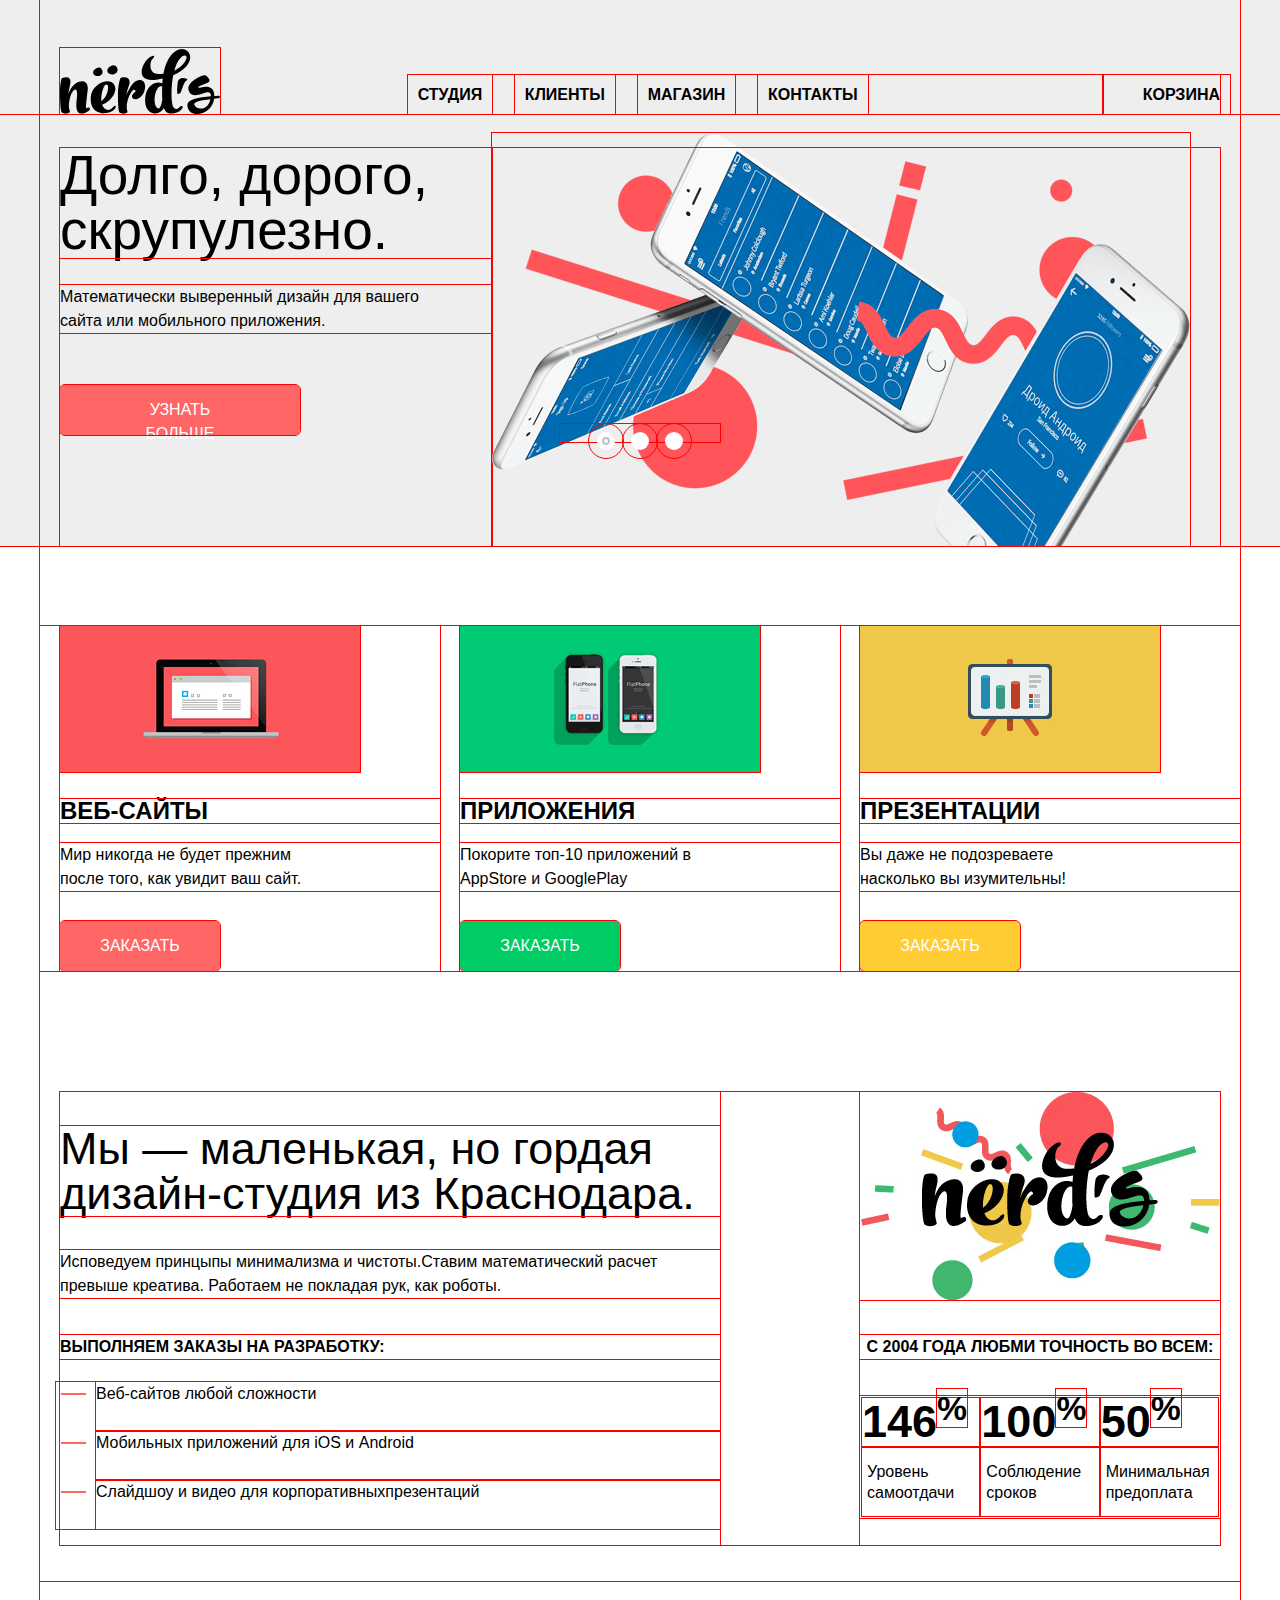
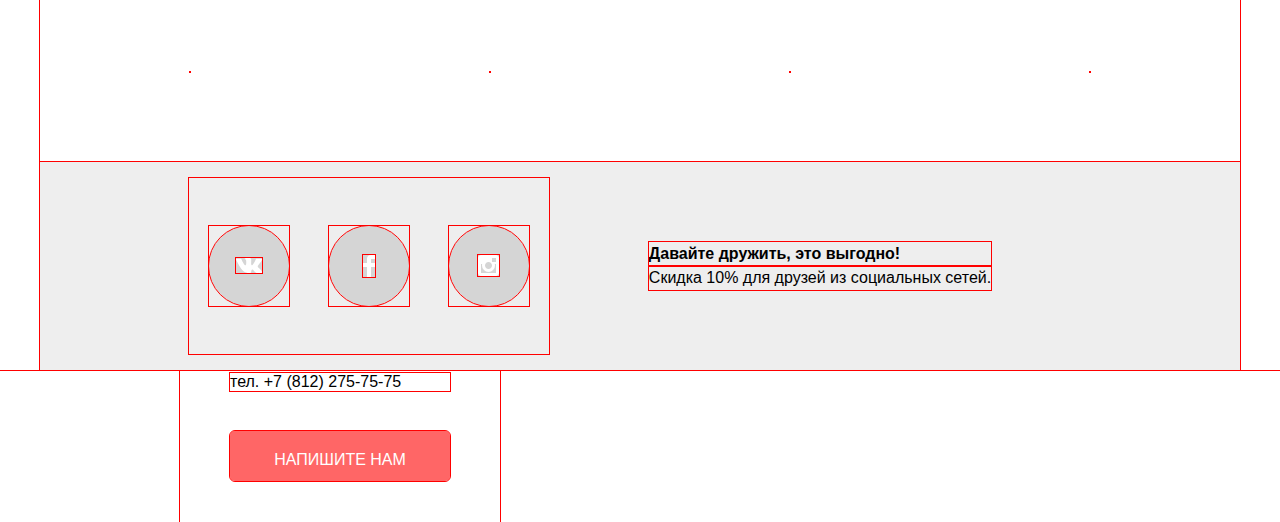
<file: index.html>
<!DOCTYPE html>
<html lang="ru">
  <head>
    <meta charset="utf-8">
    <link href="fonts/roboto-regular.woff2" type="font/woff2" rel="preload" as="font" crossorigin="anonymous">
    <link href="fonts/robotomedium.woff2" type="font/woff2" rel="preload" as="font" crossorigin="anonymous">
    <link href="fonts/robotobold.woff2" type="font/woff2" rel="preload" as="font" crossorigin="anonymous">
    <link href="css/normalize.css" rel="stylesheet">
    <link href="css/style.css" rel="stylesheet">
    <meta name="format-detection" content="telephone=no">
    <meta name="SKYPE_TOOLBAR" content="SKYPE_TOOLBAR_PARSER_COMPATIBLE">
    <title>HTML Academy: Нёрдс</title>
  </head>
  <body>
    <div class="wrapper">
      <header class="header container">
        <img src="img/nerds-logo.svg" alt="Nerds Logo">
        <nav class="nav">
          <ul class="nav__header nav__site">
            <li><a href="#">Студия</a></li>
            <li><a href="#">Клиенты</a></li>
            <li><a href="catalog.html">Магазин</a></li>
            <li><a href="#">Контакты</a></li>
          </ul>
          <ul class="nav__header nav__cart">
            <li><a href="#">Корзина</a></li>
          </ul>
        </nav>
      </header>
    </div>

    <div class="wrapper">
      <section class="slider container">
        <h2 class="visually-hidden">Перечислим-ка наши принцыпы:</h2>
        <input class="visually-hidden" type="radio" id="product-1" name="toggle" checked>
        <input class="visually-hidden" type="radio" id="product-2" name="toggle">
        <input class="visually-hidden" type="radio" id="product-3" name="toggle">
        <div class="slider-controls">
          <label class="slider-controls-item slider-controls-item--1" for="product-1">Первый</label>
          <label class="slider-controls-item slider-controls-item--2" for="product-2">Второй</label>
          <label class="slider-controls-item slider-controls-item--3" for="product-3">Третий</label>
        </div>

        <article class="slider__slide slider__slide--1">
          <div>
            <h3>Долго, дорого, скрупулезно.</h3>
            <p>Математически выверенный дизайн для вашего сайта или мобильного приложения.</p>
            <a class="btn" href="#">Узнать больше</a>
          </div>
          <img src="img/slide1.png" alt="slide1" width="698" height="413">
        </article>

        <article class="slider__slide slider__slide--2">
          <div>
            <h3>Любим математику как никто другой.</h3>
            <p>Никакого креатива, только математические формулы  для расчета идеальных пропорций.</p>
            <a class="btn" href="#">Узнать больше</a>
          </div>
          <img src="img/slide2.png" alt="slide2" width="663" height="430">
        </article>

        <article class="slider__slide slider__slide--3">
          <div>
            <h3>Только ночь, только хардкор</h3>
            <p>Работать днем, как все? Мы против этого. Ближе к полуночи работа только начинается.</p>
            <a class="btn" href="#">Узнать больше</a>
          </div>
          <img src="img/slide3.png" alt="slide3" width="759" height="411">
        </article>

      </section>
    </div>

    <main class="main">
      <section class="we-do">
        <h2 class="visually-hidden">Что мы вообще делаем:</h2>
        <article class="we-do__what">
          <img src="img/illustration-1.png" alt="Уникальный дизайн!!!!" width="300" height="146">
          <h4>Веб-сайты</h4>
          <p>Мир никогда не будет прежним после того, как увидит ваш сайт.</p>
          <a class="btn" href="#">Заказать</a>
        </article>
        <article class="we-do__what">
          <img src="img/illustration-2.png" alt="Уникальный приложение!!!!" width="300" height="146">
          <h4>Приложения</h4>
          <p>Покорите топ-10 приложений в AppStore и GooglePlay</p>
          <a class="btn btn__app" href="#">Заказать</a>
        </article>
        <article class="we-do__what">
          <img src="img/illustration-3.png" alt="Уникальный презентация!!!!" width="300" height="146">
          <h4>Презентации</h4>
          <p>Вы даже не подозреваете насколько вы изумительны!</p>
          <a class="btn btn__pres" href="#">Заказать</a>
        </article>
      </section>

      <section class="about-us">
        <h5 class="visually-hidden">Что мы умеем</h5>
        <article class="about-us__details">
          <h3>Мы &mdash; маленькая, но гордая дизайн-студия из Краснодара.</h3>
          <p>Исповедуем принцыпы минимализма и чистоты.Ставим математический расчет превыше креатива. Работаем не покладая рук, как роботы.</p>
            <div>
              <h6>Выполняем заказы на разработку:</h6>
            <ul>
              <li>Веб-сайтов любой сложности</li>
              <li>Мобильных приложений для iOS и Android</li>
              <li>Слайдшоу и видео для корпоративныхпрезентаций</li>
            </ul>
          </div>
        </article>
        <section class="about-us__dedication">
          <img src="img/nerds-illustration.png" alt="Логотип Нёрдс №2" width="360" height="208">
          <h6>С 2004 года любми точность во всем:</h6>
          <table>
            <tr>
              <th>146<sup>&#37;</sup></th>
              <th>100<sup>&#37;</sup></th>
              <th>50<sup>&#37;</sup></th>
            </tr>
            <tr>
              <td>Уровень самоотдачи</td>
              <td>Соблюдение сроков</td>
              <td>Минимальная предоплата</td>
            </tr>
          </table>
        </section>
      </section>

      <section class="portfolio">
        <h5 class="visually-hidden">Our projects:</h5>
        <a class="portfolio__item portfolio__item--htmla" href="#"></a>
        <a class="portfolio__item portfolio__item--barber" href="#"></a>
        <a class="portfolio__item portfolio__item--pink" href="#"></a>
        <a class="portfolio__item portfolio__item--mishka" href="#"></a>
      </section>
    </main>

    <footer class="footer container">
      <h2 class="visually-hidden">Подвал сайта: где мы и как с нами связаться</h2>

      <section class="footer__map">
        <!-- <iframe src="https://www.google.com/maps/embed?pb=!1m14!1m8!1m3!1d3997.286304334932!2d30.323040340197753!3d59.93806332403565!3m2!1i1024!2i768!4f13.1!3m3!1m2!1s0x4696310fca5ba729%3A0xea9c53d4493c879f!2z0JHQvtC70YzRiNCw0Y8g0JrQvtC90Y7RiNC10L3QvdCw0Y8g0YPQuy4sIDE5LCDQodCw0L3QutGCLdCf0LXRgtC10YDQsdGD0YDQsywgMTkxMTg2!5e0!3m2!1sru!2sru!4v1424780846523" width="1440" height="416" style="border:0" allowfullscreen></iframe> -->
        <!-- <div class="footer__map-responsive"> -->
          <!-- <div style="overflow:hidden;width: 100%;position: relative;"><iframe width="100%" height="440" src="https://maps.google.com/maps?width=700&amp;height=440&amp;hl=en&amp;q=Moscow%2C%20Russia+(%D0%9D%D0%B0%D0%B7%D0%B2%D0%B0%D0%BD%D0%B8%D0%B5)&amp;ie=UTF8&amp;t=&amp;z=10&amp;iwloc=B&amp;output=embed" frameborder="0" scrolling="no" marginheight="0" marginwidth="0"></iframe><div style="position: absolute;width: 80%;bottom: 10px;left: 0;right: 0;margin-left: auto;margin-right: auto;color: #000;text-align: center;"><small style="line-height: 1.8;font-size: 2px;background: #fff;">Powered by <a href="https://embedgooglemaps.com/ru/">embedgooglemaps RU</a> & <a href="https://iamsterdamcard.it">iamsterdam card.it</a></small></div><style>#gmap_canvas img{max-width:none!important;background:none!important}</style></div><br />
        </div> -->
        <div class="wrapper contacts-container">
          <div class="footer__address">
            <h6>Nёrds Design Studio</h6>
            <p>191186, Санкт-Петербург,</p>
            <p>ул Б. Конюшенная, д, 19/8</p>
            <a>тел. +7 (812) 275-75-75</a>
            <a class="btn" href="https://htmlacademy.ru/contacts">Напишите нам</a>
          </div>
        </div>
        <!-- <img src="img/bg_map.png" alt="map" width="1440" height="416"> -->





      </section>
      <div class="wrapper">
        <ul class="footer__social">
          <li><a href="https://vk.com/htmlacademy" target="_blank" aria-label="Наша страница вконтакте"><img src="img/vk-icon.svg" alt="Vkontakte"></a></li>
          <li><a href="https://www.facebook.com/htmlacademy" target="_blank" aria-label="Наша страница в фейсбуке"><img src="img/fb-icon.svg" alt="Facebook"></a></li>
          <li><a href="https://www.instagram.com/htmlacademy/" target="_blank" aria-label="Наша страница в инстаграмме"><img src="img/insta-icon.svg" alt="Instagram"></a></li>
        </ul>
        <div class="footer__slogan">
          <b>Давайте дружить, это выгодно!</b>
          <span>Скидка 10% для друзей из социальных сетей.</span>
        </div>
      </div>
    </footer>

    <div class="popup write-us">
      <h3>Напишите нам</h3>
      <form class="popup-form" action="https://echo.htmlacademy.ru" method="post">
        <label class="in-popup-form">Ваше имя:
          <input type="text" name="name" placeholder="Представьтесь, пожалуйста">
        </label>
        <label class="in-popup-form">Ваш e-mail:
          <input type="email" name="email" placeholder="Для отправки ответа">
        </label>
        <label class="in-popup_text">Текст письма:
          <textarea name="emailtext" rows="3" cols="40" placeholder="В свободной форме"></textarea>
        </label>
        <button class="btn" type="submit" name="write-us">Отправить</button>
      </form>
      <button class="btn-close" type="button" name="close">Закрыть</button>
    </div>

  </body>
</html>
</file>
<file: css/style.css>
/* Шрифты */
@font-face {
  font-family: 'robotoregular';
  src: local('Roboto regular'), local('Roboto-regular');
  src: url('roboto-regular.woff2') format('woff2'),
       url('roboto-regular.woff') format('woff');
  font-weight: 400;
  font-style: normal;
  font-display: swap;
}
@font-face {
  font-family: 'robotomedium';
  src: local('Roboto Medium'), local('Roboto-Medium');
  src: url('roboto-medium.woff2') format('woff2'),
       url('roboto-medium.woff') format('woff');
  font-weight: 500;
  font-style: normal;
  font-display: swap;
}
@font-face {
  font-family: 'robotobold';
  src: local('Roboto Bold'), local('Roboto-Bold');
  src: url('roboto-bold.woff2') format('woff2'),
       url('roboto-bold.woff') format('woff');
  font-weight: 700;
  font-style: normal;
  font-display: swap;
}

/* Глобальные теги */
* {
  outline: 1px solid red;
}

html,
body {
  margin: 0 auto;
  display: flex;
  justify-content: center;
  flex-wrap: wrap;
  padding: 0;
  background-color: #fff;
  font-family: Roboto, Arial, sans-serif;
  font-size: 16px;
  line-height: 24px;
  font-weight: 400;
  color: #000;
}

a {
  text-decoration: none;
  color: #000;
}
img {
  max-width: 100%;
  height: auto;
}

h1 {
  font-size: 55px;
  font-weight: 400;
}

h2 {
  font-size: 55px;
  font-weight: 400;
}

h5 {
  font-size: 18px;
  font-weight: 400;
}

.visually-hidden {
  position: absolute;
  width: 1px;
  height: 1px;
  clip: rect(0, 0, 0, 0);
}
.wrapper {
  width: 100%;
  background-color: #eeeeee;
  display: flex;
  justify-content: center;
  position: relative;
}
/* Шапка сайта */
.container {
  min-width: 1200px;
  margin: 0 auto;
  box-sizing: border-box;
  display: flex;
  justify-content: space-between;
}
.header {
  min-width: 1200px;
  margin: 0 auto;
  box-sizing: border-box;
  display: flex;
  justify-content: space-between;
  padding: 48px 20px 0px 20px;
}

/* Навигацыя в шапке */
.nav {
  display: flex;
  margin-top: 27px;
}
.nav__header,
.catalog__sorting--type,
.catalog__sorting--arrow {
  margin: 0;
  padding: 0;
  list-style: none;
  display: flex;
  justify-content: space-between;
}
.nav__header li {
  display: inline-block;
}
.nav__header a {
  display: block;
  padding: 8px 10px;
  text-transform: uppercase;
  font-weight: 700;
}
.nav__header a:hover {
  color: #e74246;
}
.nav__header a:active {
  color: #000;
  border-bottom: 1px solid #e74246;
}
.nav__header--current {

}
.nav__site {
  padding-right: 235px;
  width: 460px;
}
.nav__cart a {
  padding-left: 40px;
  margin-right: -10px;
}

/* Слайдер */
.slider {
  box-sizing: border-box;
  margin: 0 auto;
  width: 1200px;
  background-color:#eee;
  padding: 33px 20px 0px 20px;
  min-height: 430px;
  display: flex;
  justify-content: space-between;
  flex-wrap: wrap;
}

/* Переключалка слайдов */
.slider-controls {
  position: absolute;
  left: 50%;
  bottom: 104px;
  z-index: 1;
  width: 160px;
  height: 18px;
  text-align: center;
  font-size: 0;
  transform: translateX(-50%);
}

.slider-controls label {
  position: relative;
  display: inline-block;
  width: 18px;
  height: 18px;
  padding: 8px;
  border-radius: 50%;
  cursor: pointer;
}

.slider-controls label::after {
  content: "";
  position: absolute;
  top: 8px;
  left: 8px;
  z-index: 1;
  width: 18px;
  height: 18px;
  background: #ffffff;
  border-radius: 50%;
}
/* страницы слайда */
.slider__slide {
  display: none;
  padding: 0;
}
.slider__slide img {
  margin-top: -15px;
  margin-right: 30px;
  background-repeat: no-repeat;
}
.slider h3 {
  max-width: 600px;
  margin: 0;
  margin-bottom: 27px;
  font-size: 55px;
  line-height: 55px;
  font-weight: 500;
}
#product-1:checked ~ .slider__slide.slider__slide--1 {
  display: flex;
}

#product-2:checked ~ .slider__slide.slider__slide--2 {
  display: flex;
}

#product-3:checked ~ .slider__slide.slider__slide--3 {
  display: flex;
}
#product-1:checked ~ .slider-controls .slider-controls-item--1::before,
#product-2:checked ~ .slider-controls .slider-controls-item--2::before,
#product-3:checked ~ .slider-controls .slider-controls-item--3::before {
  content: "";
  position: absolute;
  left: 50%;
  top: 50%;
  z-index: 2;
  width: 4px;
  height: 4px;
  margin: -4px;
  background-color: inherit;
  border: 2px solid #c1c1c1;
  border-radius: 50%;
}
.slider__slide p {
  max-width: 430px;
  padding-right: 50px;
  margin-bottom: 52px;
}
.slider__slide .btn {
  padding: 13px 54px;
  width: 240px;
  height: 50px;
  display: inline-block;
}
/* Main, Catalog */
.main,
.catalog {
  width: 1200px;
  display: flex;
  flex-wrap: wrap;
  box-sizing: border-box;
}
/* Horizontal row */
.main hr {
  height: 2px;
  width: 100%;
  border: none;
  background-color: #eee;
  margin: 0px 20px;
}
/* Что мы дклаем */

.we-do {
  display: flex;
  justify-content: space-between;
  margin: 80px 0px;
}

.we-do__what {
  margin-left: 20px;
  width: 33%;
}
.we-do__what h4 {
  text-transform: uppercase;
  font-size: 24px;
  font-weight: 700;
  margin: 20px 0;
}
.we-do__what p {
  padding-right: 130px;
  margin-bottom: 30px;
}

/* About us */
.about-us {
  margin: 41px 20px 32px 20px;
  display: flex;
  justify-content: space-between;
}
.about-us__details {
  margin-right: 140px;
  flex-wrap: wrap;
  justify-content: space-between;
}
.about-us__details h3 {
  font-weight: 500;
  font-size: 45px;
  line-height: 1;
  margin: 34px 0;
}
.about-us__details p {
  padding-right: 30px;
}
.about-us h6{
  text-transform: uppercase;
  font-size: 16px;
  font-weight: 700;
}
.about-us__details ul {
  list-style: none;
  margin-left: -4px;
  margin-top: -15px;
}
.about-us__details li {
  padding-bottom: 23px;
}
.about-us__details li::after {
  content: "";
  display: block;
  position: relative;
  width: 25px;
  height: 2px;
  background-color: #ff6666;
  top: -13px;
  left: -35px;
}
.about-us__dedication {
  flex-shrink: 0;
  width: 360px;
}
.about-us__dedication h6 {
  text-align: center;
  margin-top: 28px;
}
.about-us__dedication th {
  font-size: 45px;
  font-weight: 700;
  padding: 12px 0;
  width: 33%;
  text-align: start;
}
.about-us__dedication td {
  padding: 13px 5px;
  line-height: 21px;
}
/* Buttons */
.btn {
  display: block;
  box-sizing: border-box;
  background-color: #ff6666;
  padding: 20px 42px;
  color: #ffffff;
  text-transform: uppercase;
  text-align: center;
  border-radius: 5px;
  border: none;
}
.btn:hover {
  background-color: #e74246;
  transition: all 0.3s;
}
.btn:active {
  background-color: #d7373b;
  color: rgba(255, 255, 255, 0.3);
  box-shadow: 0 3px rgba(0, 0, 0, 0.1) inset;
}
.we-do__what .btn {
  width: 160px;
  box-sizing: border-box;
  padding: 13px;
}
.btn__app {
  background-color: #00cc66;
}
.btn__pres {
  background-color: #ffcc33;
}



/* Портфолио */

.portfolio {
  width: 100%;
  height: 180px;
  display: flex;
  justify-content: space-around;
  align-items: center;
  margin-top: 5px;
}

.portfolio--htmla,
.portfolio--barber,
.portfolio--pink,
.portfolio--mishka {
  width: 199px;
  height: 68px;
  opacity: 0.2;
}
.portfolio--htmla {
  background: url(../img/logo-1.png) no-repeat center;
}
.portfolio--barber {
  background: url(../img/logo-2.png) no-repeat center;
  width: 199px;
  height: 90px;
}
.portfolio--pink {
  background: url(../img/logo-3.png) no-repeat center;
  width: 185px;
  height: 52px;
}
.portfolio--mishka {
  background: url(../img/logo-4.png) no-repeat center;
  width: 173px;
  height: 84px;
}
.portfolio--htmla:hover,
.portfolio--barber:hover,
.portfolio--pink:hover,
.portfolio--mishka:hover {
  opacity: 1;
}
.portfolio--htmla:active,
.portfolio--barber:active,
.portfolio--pink:active,
.portfolio--mishka:active {
  opacity: 0.1;
}




/* Подвал */
.footer {
  display: flex;
  justify-content: flex-start;
  width: 1200px;
  margin: 0 auto;
}

.footer__map

.contacts-container {
  position: relative;
}

.footer__address {
  display: flex;
}
.footer__social {
  display: flex;
  list-style: none;
  padding: 0;
  align-items: center;
}
.footer__social li {
  text-decoration: none;
  margin: 0 20px;
}
.footer__social a {
  width: 80px;
  height: 80px;
  background-color: rgba(0, 0, 0, 0.1);
  display: flex;
  justify-content: center;
  align-items: center;
  border-radius: 50%;
}
.footer__social a:hover {
  background-color: #ff3333;
}
.footer__social a:active {
  background-color: #cc3333;
}
.footer__social img:hover {
  fill: rgba(255, 255, 255, 0.3);
}
.footer__address {
  margin-top: 55px;
  display: flex;
  flex-direction: column;
  width: 320px;
  height: 305px;
  padding: 50px;
  background-color: #ffffff;
  font-size: 16px;
  line-height: 18px;
  font-weight: 400;
  position: absolute;
  box-sizing: border-box;
  left: 140px;
}
.footer__address .btn{
  width: 220px;
  height: 50px;
  display: inline-block;
  font-weight: 500;
}
.footer__address h6 {
  margin: 0 0 20px 0;
  text-transform: capitalize;
  font-size: 18px;
  line-height: 30px;
  font-weight: 700;
}
.footer__address p {
  margin: 0;
}
.footer__address a {
  margin: 20px 0;
}
.footer__slogan {
  display: flex;
  margin: 80px 100px;
  flex-wrap: wrap;
  flex-direction: column;
}
.footer__slogan span:nth-child(1) {
  font-size: 36px;
  font-weight: 700;
  padding-bottom: 15px;
}
.we-do img {
  // display: none;
}

 /* POP UP */

.popup {
  position: fixed;
  display: block;
  z-index: 2;
  font-size: 18px;
  width: 960px;
  height: 590px;
  padding: 70px 100px;
  background-color: #fff;
  box-sizing: border-box;
  top: calc(50% - 295px);
  box-shadow: 10px 25px 50px 25px rgba(0,0,0,.5);
  transform: translateY(-1000px);
  transition: .3s;
}
.popup h3 {
  font-weight: 700;
  font-size: 45px;
  line-height: 45px;
  margin: 0 0 50px 0;
}
.popup-form {
  display: flex;
  justify-content: space-between;
  flex-wrap: wrap;
}
.in-popup-form {
  width: 360px;
  font-weight: 700;
}
.in-popup_text {
  margin-top: 35px;
  font-weight: 700;
}
.write-us input {
  width: 328px;
}
.write-us input,
.write-us textarea {
  padding: 15px;
  font-size: 16px;
  font-weight: 500;
  line-height: 18px;
  color: #000;
  border: 2px solid rgba(0, 0, 0, 0.1);
  overflow: hidden;
  border-radius: 3px;
}
.write-us input:hover,
.write-us textarea:hover {
  border: 2px solid rgba(0, 0, 0, 0.3);
}
.write-us input:active,
.write-us textarea:active,
.write-us input:focus,
.write-us textarea:focus {
  border: 2px solid rgba(0, 0, 0, 1);
}
.write-us__error input,
.write-us__error textarea {
  color: #ff6666;
  border: 2px solid rgba(255, 51, 51, 1);
}
.write-us .btn {
  margin: 50px 0 0 0;
}
.form .btn, .write-us .btn {
  border: none;
}
.write-us textarea {
  display: block;
  width: 726px;
  height: 115px;
}

.btn-close {
  width: 22px;
  height: 22px;
  margin-top: -2px;
  border: 0;
  background-color: #ffffff;
  position: absolute;
  left: 849px;
  top: 81px;
  font-size: 0;
}
.btn-close::before,
.btn-close::after {
  content: "";
  position: absolute;
  top: 10px;
  left: 0;
  width: 22px;
  height: 2px;
  background-color: rgba(255, 102, 102, 0.6);
}
.btn-close::before {
  transform: rotate(45deg);
}
.btn-close::after {
  transform: rotate(-45deg);
}
.btn-close:hover::before,
.btn-close:hover::after {
  background-color: rgba(255, 102, 102, 1);
}
.btn-close:active::before,
.btn-close:active::after {
  background-color: rgba(255, 102, 102, 0.2);
}

/* Catalog page*/

.catalog__form {
  width: 300px;
  margin: 0 100px 0 20px;
}

.catalog__sorting {
  margin: 0;
  padding: 0;
  list-style: none;
  display: flex;
  justify-content: space-between;
}

.catalog__sorting--type {

}
.catalog__sorting--arrow {

}

.catalog__items {
  display: flex;
  justify-content: space-between;
  flex-wrap: wrap;
}

.catalog__item {
  width: 360px;
  border: 2px solid  #c1c1c1;
  margin: 35px 0;
}

.catalog__elements {
  width: 780px;
}
.catalog__item--info h5 {
  font-size: 36px;
  font-weight: 700;
  line-height: 18px;
}
.catalog__item--info p {
  font-size: 18px;
  line-height: 16px;
  color: #666666;
}
</file>
